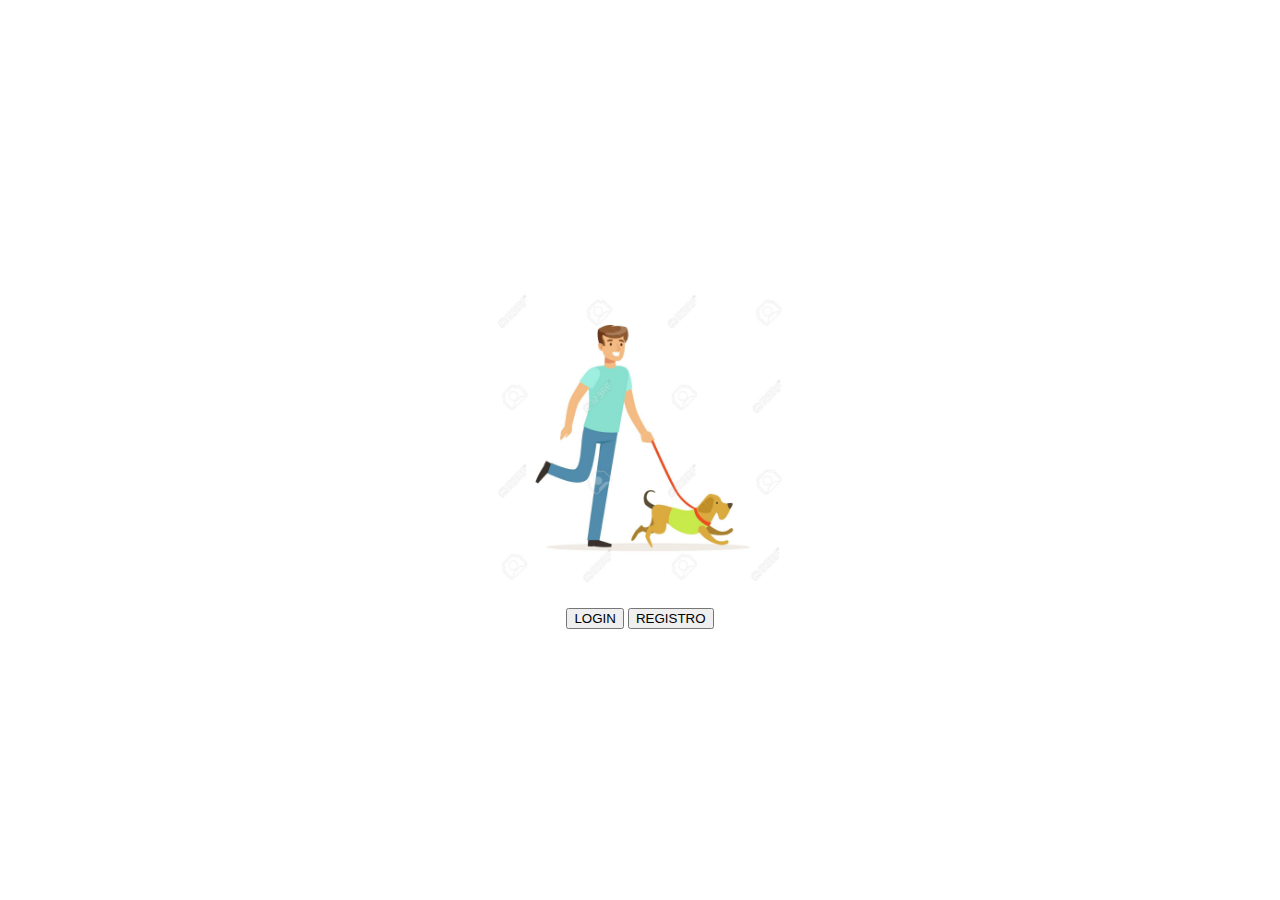
<file: Programacion 1 proyecto/index.html>
<!DOCTYPE html>
<html lang="es">
<head>
    <meta charset="UTF-8">
    <meta name="viewport" content="width=device-width, initial-scale=1.0">
    <link rel="icon" href="img/favicon.png">
    <link rel="stylesheet" href="estilos.css">
    <title>Perrito Feliz</title>
</head>
 
<body>
    <main>
  
    <section id="sectionRegistro" class="secciones">
        <h1>Registro</h1>
            <label>Nombre de Usuario</label><input type="text" id="txtUsuario" placeholder="Nombre"/><br><br>
            <label>Contraseña</label><input type="password" id="txtContrasenia" placeholder="Contraseña"/><br><br>
            <label>Nombre de Perro</label><input type="text" id="txtNombrePerro" placeholder="Nombre del perro"/><br><br>
            <label>Tamaño del Perro</label>
                <select id="tamanioPerro">
                    <option value="">Seleccionar Tamaño</option>
                    <option value="1">Pequeño</option>
                    <option value="2">Mediano</option>
                    <option value="3">Grande</option>
                </select><br><br>
            <input type="button" id="btnRegistrar" value="Registrar" /> <input type="button" value="VOLVER" class="volverPrincipio"><br><br><br>
                
                  <div id="divMostrar"></div>
    </section>

    <section id="sectionLogin" class="secciones">
        <h2>Ingresar</h2>
            <label>Nombre de Usuario</label><input type="text" id="txtUsuarioExistente" placeholder="Nombre" value="davmart"/><br><br>
            <label>Contraseña</label><input type="password" id="txtContraseniaExistente" placeholder="Contraseña" value="Pas1234"/><br><br>
            <input type="button" id="btnLogin" value="Ingresar" /> <input type="button" value="VOLVER" class="volverPrincipio"> <br>
            <p id="errorLogin"></p>
    </section>

    <section id="sectionLoginYRegistro" class="secciones">
      <figure>
            <img src="img/paseo.jpg" alt="Perrito Feliz">
      </figure>
            <input type="button" value="LOGIN" id="ingresarLogin"> <input type="button" value="REGISTRO" id="ingresarRegistro">
    </section>

    <div id="cerrarSesion" class="secciones">
      <input type="button" value="Cerrar Sesion" id="btnCerrarSesion">
    </div>

    <section  id="sectionCliente" class="secciones">
        <h2>CLIENTE</h2>
          <p id="pMostrarNombreCliente"></p>

        <div id="contratarPaseador" class="secciones">
          <h3>Contratar paseador</h3>

            <select id="selPaseadores"></select><br><br>
            <div id="tablaPaseador"></div>
        </div>

        <div id="divMostrar"></div>

      <div id="misContrataciones" class="secciones">
        <h3>Mis Contrataciones</h3>

        <div id="tablaMiContratacion"></div>
        <div id="tablaMiContratacion2"></div><br><br>
      
      <input type="button" value="Lista de todos nuestros Paseadores!" id="btnlistaTodosPaseadores"><br><br>
      <div id="tablaTodosLosPaseadores" class="secciones"></div><br>
      </div>

    </section>

    <section class="secciones" id="sectionPaseador">
        <h2>PASEADOR</h2>
          <p id="pMostrarNombrePaseador"></p>

        <div class="secciones" id="sectionMostrarContrataciones">
          <input type="button" value="Mostrar Contrataciones" id="btnGestionContrataciones"><br><br>
          <table id="tblGestionContrataciones" border="1px"></table><br><br>
        </div>

        <div class="secciones" id="sectionListadoDePerroAsignados">
          <input type="button" value="Ver listado de perro asignado" id="btnVerListadoAsignado"><br><br>
          <table id="tblListadoPerroAsignado" border="1px"></table><br><br>
        </div>
    </section>

   </main>

    <script src="js/clases.js"></script>
    <script src="js/sistema.js"></script>
    <script src="js/preCarga.js"></script>
    <script src="js/codigoUI.js"></script>
    
</body>
</html>
</file>
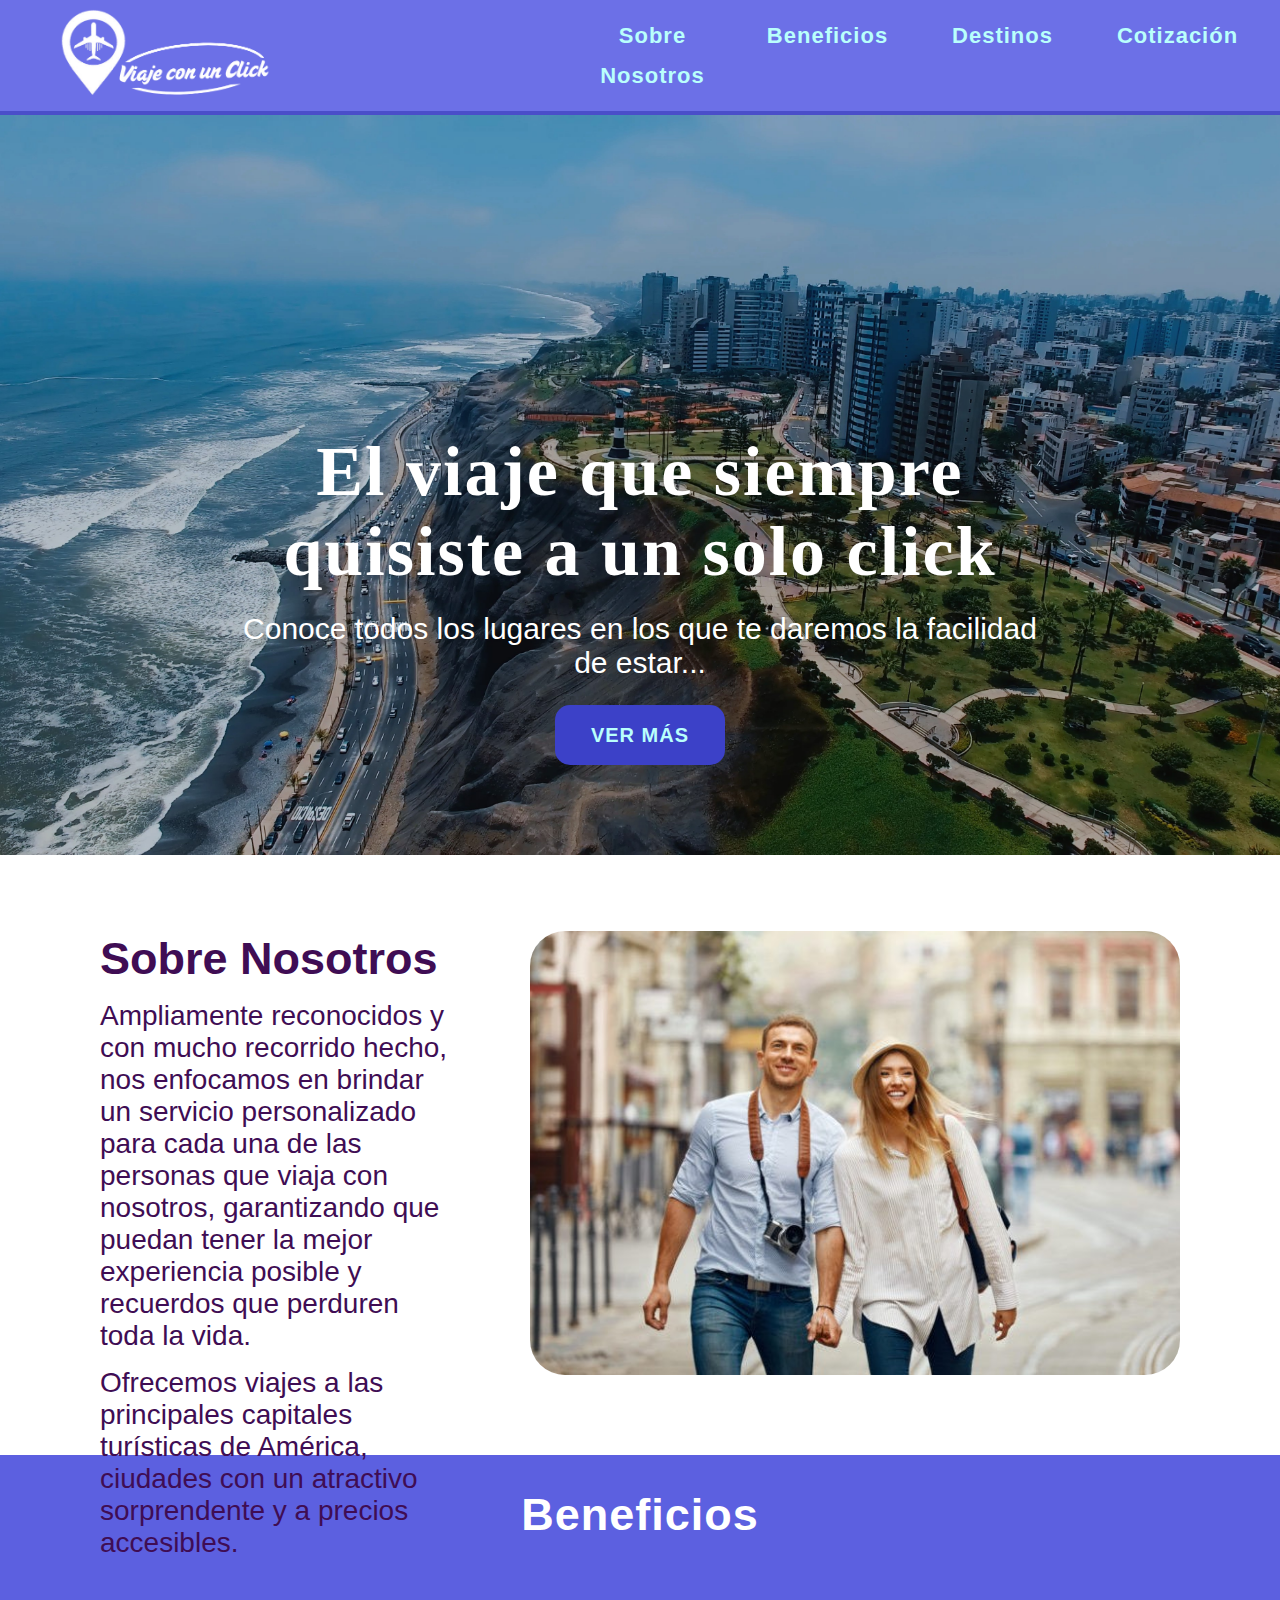
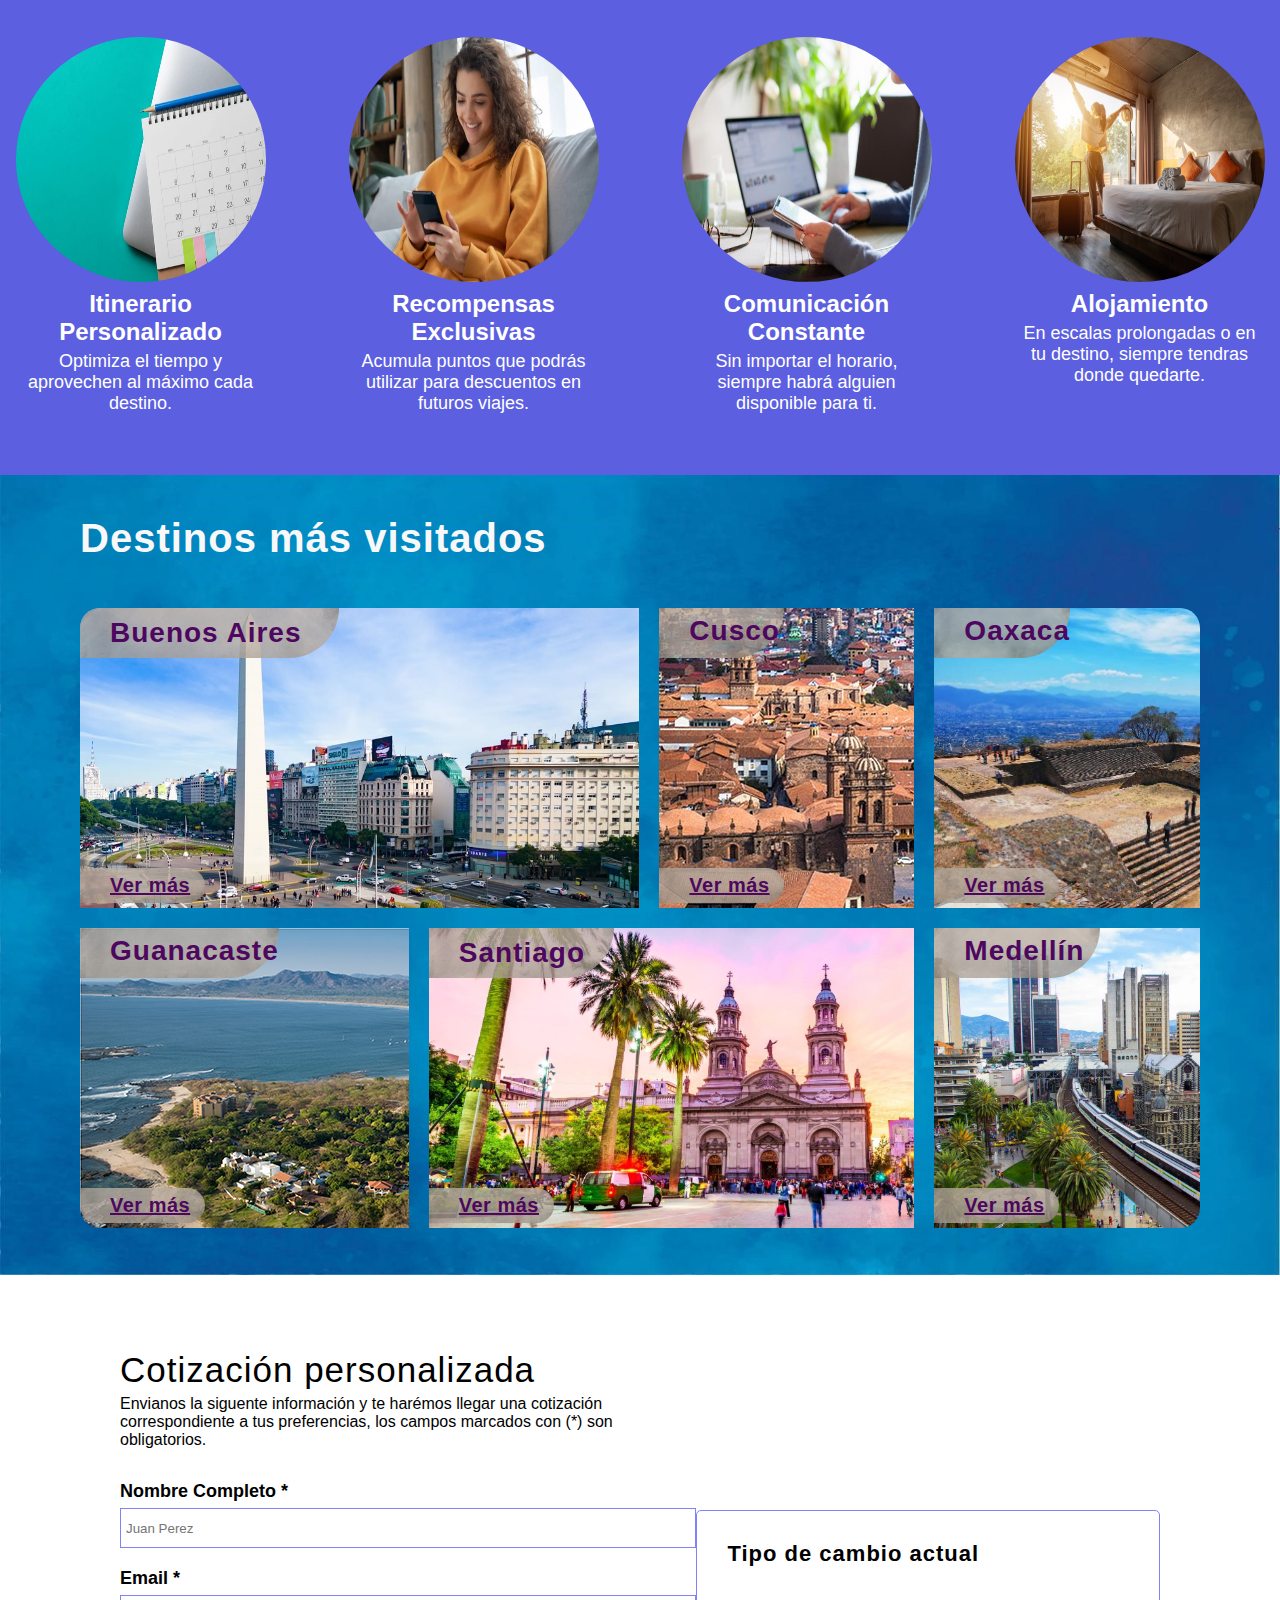
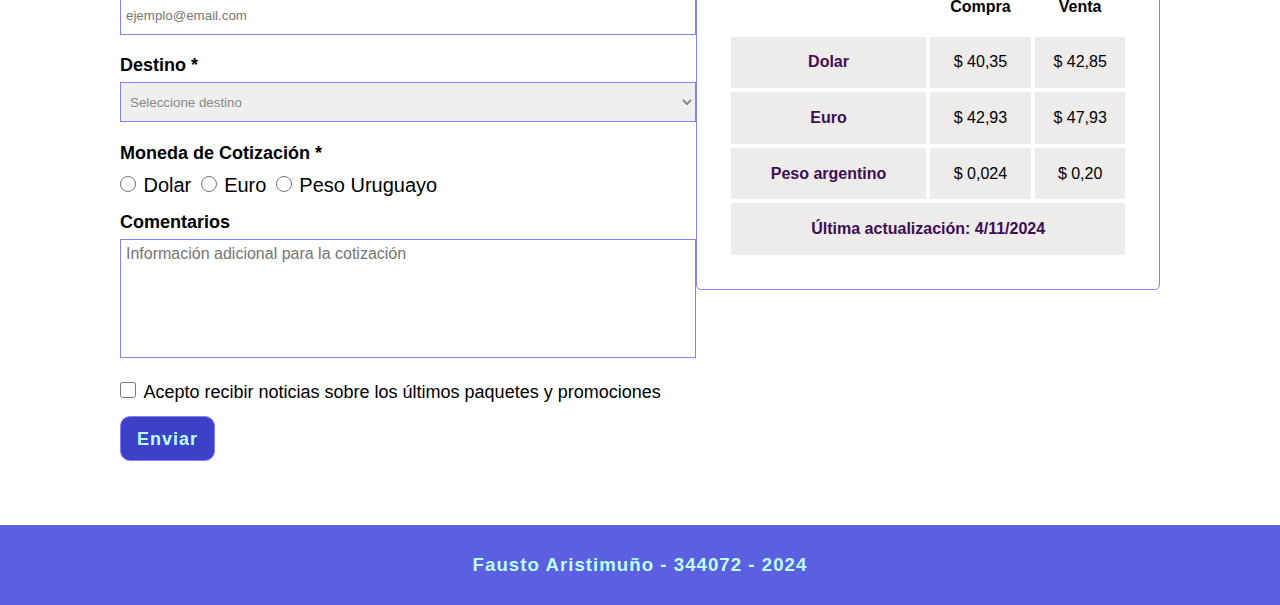
<file: Web-desingV1/index.html>
<!DOCTYPE html>
<html lang="es">
<head>
    <meta charset="UTF-8">
    <meta name="description" content="Facilitamos la busqueda de viajes por toda America y la compra online de pasajes">
    <meta name="keywords" content="viajes, america, destino, ofertas, viaje sencillo">
    <meta name="robots" content="NOINDEX">
    <link rel="stylesheet" href="estilos.css">
    <title>ViajeConUnClick</title>
    <link rel="icon" href="img/pagina/logoFavicon.png">
</head>

<body>

<header>
    <div class="logo"><a href="index.html"><img src="img/pagina/logo.png" alt="logo de Viaje con un click" title="Volver al Inicio"></a></div>
    <nav>   
        <ul>
        <li><a href="#sobreNosotros">Sobre Nosotros</a></li>
        <li><a href="#beneficios">Beneficios</a></li>
        <li><a href="#destinos">Destinos</a></li>
        <li><a href="#cotizacion">Cotización</a></li>
        </ul>   
    </nav>
</header> 

<main>

<section id="principal">
    <div>
        <strong><h1>El viaje que siempre quisiste a un solo click</h1></strong>
            <p>Conoce todos los lugares en los que te daremos la facilidad de estar...</p>
            <a href="">VER MÁS</a>
        </div>
</section>

<section id="sobreNosotros">
<div>
    <h2>Sobre Nosotros</h2>
    <p>Ampliamente reconocidos y con mucho recorrido hecho, nos enfocamos en brindar un servicio personalizado para cada una de las personas que viaja con nosotros, garantizando que puedan tener la mejor experiencia posible y recuerdos que perduren toda la vida.</p>
    <p>Ofrecemos viajes a las principales capitales turísticas de América, ciudades con un atractivo sorprendente y a precios accesibles.</p>
</div>    

<figure>
    <img src="img/pagina/quienesSomosImg.jpg" alt="Dos turistas contentos">
</figure>
</section>

<section id="beneficios">
    <h2>Beneficios</h2>
    <article>
        <img src="img/pagina/itinerarioPersonalizado.jpg" alt="calendario">
        <h3>Itinerario Personalizado</h3>
        <p>Optimiza el tiempo y aprovechen al máximo cada destino.</p>
    </article>
    <article>
        <img src="img/pagina/recompensa.jpg" alt="cliente contenta">
        <h3>Recompensas Exclusivas</h3>
        <p>Acumula puntos que podrás utilizar para descuentos en futuros viajes.</p>
    </article>
    <article>
        <img src="img/pagina/comunicacion.jpg" alt="persona comunicandose con smartphone">
        <h3>Comunicación Constante</h3>
        <p>Sin importar el horario, siempre habrá alguien disponible para ti.</p>
    </article>
    <article>
        <img src="img/pagina/alojamiento.jpg" alt="alojamiento y persona contenta de estar ahi">
        <h3>Alojamiento</h3>
        <p>En escalas prolongadas o en tu destino, siempre tendras donde quedarte.</p>
    </article>
</section>

<section id="destinos">
<div><h2>Destinos más visitados</h2></div>
    
    <article class="destino1" alt="imagen de buenos aires">
        <h3>Buenos Aires</h3>
        <a href="">Ver más</a>
    </article>

    <article class="destino2" alt="imagen de cusco">
        <h3>Cusco</h3>
        <a href="">Ver más</a>
    </article>

    <article class="destino3" alt="imagen de oaxaca">
        <h3>Oaxaca</h3>
        <a href="">Ver más</a>
    </article>

    <article class="destino4" alt="imagen de guanacaste">
        <h3>Guanacaste</h3>
        <a href="">Ver más</a>
    </article>

    <article class="destino5" alt="imagen de santiago">
        <h3>Santiago</h3>
        <a href="">Ver más</a>
    </article>

    <article class="destino6" alt="imagen de medellín">
        <h3>Medellín</h3>
        <a href="">Ver más</a>
    </article>
</section>

<section id="cotizacion">

    <form action="procesa.php" method="GET" autocomplete="on">
        <h2>Cotización personalizada</h2>
        <p>Envianos la siguente información y te harémos llegar una cotización correspondiente a tus preferencias, los campos marcados con (*) son obligatorios.</p>

            <label for="nombre">Nombre Completo *</label>
            <input type="text" id="nombre" name="nombre" placeholder="Juan Perez" required>

            <label for="mail">Email *</label>
            <input type="email" id="mail" name="mail" placeholder="ejemplo@email.com" required>  
            
            <label for="destino">Destino *</label>
            <select id="destinoSelect" name="destinoSelect" required>
                <option value>Seleccione destino</option>

                <optgroup label="Norte America">
                    <option value="chicago">Chicago</option>
                    <option value="losAngeles">Los Ángeles</option>
                    <option value="oaxaca">Oaxaca</option>
                    <option value="toronto">Toronto</option>
                </optgroup>

                <optgroup label="Centro America">
                    <option value="granada">Granada</option>
                    <option value="guanacasTe">Guanacaste</option>
                    <option value="managua">Managua</option>
                    <option value="sanJose">San José</option>
                </optgroup>

                <optgroup label="Sudamérica">
                    <option value="buenosAires">Buenos Aires</option>
                    <option value="cusco">Cusco</option>
                    <option value="medellin">Medellín</option>
                    <option value="santiago">Santiago</option>
                </optgroup>
            </select>

            <label for="moneda">Moneda de Cotización *</label>
            <input type="radio" name="moneda" id="dolar" value="dolar">
            <label for="dolar">Dolar</label>
            <input type="radio" name="moneda" id="euro" value="euro">
            <label for="euro">Euro</label>
            <input type="radio" name="moneda" id="pesoUruguayo" value="pesoUruguayo">
            <label for="pesoUruguayo">Peso Uruguayo</label>

           
            <label for="comentarios">Comentarios</label>
            <textarea name="comentarios" id="comentarios" placeholder="Información adicional para la cotización"></textarea>

            <input type="checkbox" name="recibirInfo" id="recibirInfo" value="1">
            <label for="recibirInfo"> Acepto recibir noticias sobre los últimos paquetes y promociones</label>

            <input type="submit" value="Enviar">
    </form>

<div class="tabla">
    <h2>Tipo de cambio actual</h2>
    <table>
        <tr>
            <th></th>
            <th>Compra</th>
            <th>Venta</th>
        </tr>
        <tr>
            <td>Dolar</td>
            <td>$ 40,35</td>
            <td>$ 42,85</td>
        </tr>
        <tr>
            <td>Euro</td>
            <td>$ 42,93</td>
            <td>$ 47,93</td>
        </tr>
        <tr>
            <td>Peso argentino</td>
            <td>$ 0,024</td>
            <td>$ 0,20</td>
        </tr>
        <tr>
            <td colspan="3">Última actualización: 4/11/2024</td>
        </tr>
    </table>
</div>
</section>

</main>

<footer>
    <h3>Fausto Aristimuño - 344072 - 2024</h3>
</footer>

</body>
</html>
</file>
<file: Programacion 1 proyecto/estilos.css>
html, body {
  height: 100%;
  margin: 0;
  padding: 0;
}

body {
  display: flex;
  justify-content: center;
  align-items: center;
}

figure img{
  height: 300px;
  width: 300px;
}

section {
  text-align: center;
}

#misContrataciones, #tablaMiContratacion, #tablaMiContratacion2, #tablaPaseador {
  display: flex;
  justify-content: center;
  align-items: center;
}
</file>
<file: Web-desingV1/estilos.css>
/* ---General--- */

* {
    margin: 0;
    padding: 0;
    box-sizing: border-box;
}

html {
    scroll-behavior: smooth;
}

a {
    color:#7579E7;
}

a:hover {
    color: #5c6ee2
}

a:visited {
    color: #4a4ec9
}

body {
    background-image: url(img/pagina/prefectBlue.jpg); background-size: cover;
    font-family: "Calibri", sans-serif;
}


/* ---Header--- */

header {
    background-color: #6c70e7;
    border-bottom: 8px;
    display: flex;
    justify-content: space-between;
    align-items: center;
    height: 115px;
    border-bottom: 4px solid #4a4ec9 ;
}

nav {
    margin-right: 15px;
}

nav ul {
    width: 700px;
    display: flex;
    list-style-type: none;
}

nav ul li {
    flex: 1;
}

nav ul li a {
    display: block;
    color: #B9FFFC;
    font-size: 22px;
    font-weight: 600;
    letter-spacing: 1px;
    line-height:40px;
    text-decoration: none;
    text-align: center;
    transition: all 0.8s;
}

nav ul li a:hover {
    background-color: #4a4ec9;
    color: rgb(255, 255, 255);
    border-top-left-radius:8px;
    border-bottom-left-radius:8px;
}

nav ul li a:visited {
    color: rgb(255, 255, 255);
}

.logo img{
    margin: 5px;
    margin-left: 60px;
    width: 210px;
    height: 90px;
}


/* ---Secciones--- */

#principal {
    background-image: url(img/pagina/cover.jpg);
    display: flex;
    align-items: flex-end;
    justify-content: center;
    height: 740px;
    background-size: cover;
    background-position: center;
}

#principal div {
    display: block;
    width: 800px;
    text-align: center;
    justify-content: center;
}

#principal div h1{
    color: white;
    font-family:'Times New Roman', Times, serif;
    font-size: 70px;
    font-weight: 900;
    margin-bottom: 20px;
    letter-spacing: 2px;
}

#principal div p{
    color: white;
    font-size: 30px;
    font-weight: 350;
    margin-bottom: 25px;
}

#principal div a{
    display: block;
    background-color: #3c41c8;
    color: #B9FFFC;
    width: 170px;
    height: 60px;
    padding: 15px;
    margin: 0 auto;
    margin-bottom: 90px;
    font-size: 20px;
    font-weight: 550;
    letter-spacing: 1px;
    line-height:30px;
    border-radius: 15px;
    text-decoration: none;
    text-align: center;
    transition: all 0.9s;
}

#principal div a:hover {
    background-color: #6165db;
    color: #B9FFFC;
}

#sobreNosotros {
    background-color: rgb(255, 255, 255);
    display: flex;
    align-items: center;
    justify-content: space-between;
    height: 600px;
    padding: 100px;
}

#sobreNosotros img {
    border-radius: 35px;
    width: 650px;
}

#sobreNosotros div {
    width: 750px;
    height: 445px;
    text-align: center;
    margin-right: 80px;
}

#sobreNosotros div h2{
    color: #3f0d54;
    font-weight: 600;
    font-size: 45px;
    text-align: left;
}

#sobreNosotros div p{
    color: #3f0d54;
    font-size: 28px;
    margin-top: 15px;
    text-align: left;
}

#beneficios {
    background-color: #5c60e0;
    height: 620px;
    display: flex;
    justify-content: center;
    flex-wrap: wrap;
    gap: 53px;
}

#beneficios h2{
    width: 100%;
    height: 80px;
    margin-top: 20px;
    color: rgb(255, 255, 255);
    font-weight: 600;
    font-size: 45px;
    letter-spacing: 1px;
    text-align: center;
    line-height: 80px;
}

#beneficios article{
    color: #3f0d54;
    background-color: none;
    border-top-right-radius: 10px;
    border-top-left-radius: 10px;
    width: 280px;
    height: 390px;
    padding: 15px;
    font-size: 12px;
    text-align: center;
    margin-bottom: 50px;
    transition: all 0.9s;
}

#beneficios article img{
    border-radius: 60%;
    width: 100%;
    height: 245px;
}

#beneficios article h3{
    color: rgb(255, 255, 255);
    margin: 5px 0;
    font-size: 24px;
    font-weight: 800;
}

#beneficios article p{
    color: rgb(255, 255, 255);
    font-size: 18px;
}

#destinos {
    background-image: url(img/pagina/prefectBlue.jpg); background-size: cover;
    padding: 80px;
    height: 800px;
    align-content: center;
    display: grid;
    gap: 20px;
    grid-template-columns: repeat(4, 1fr);
    grid-template-rows: 1fr 1fr;
}

#destinos div {
    height: 30px;
    margin-bottom: 35px;
    grid-column-start: 1;
    grid-column-end: 5;

}

#destinos div h2{
    color: #f8f8f8;
    font-size: 40px;
    line-height: 30px;
    letter-spacing: 1px;
}

#destinos article{
    display: flex;
    width: 100%;
    height: 300px;
}

#destinos article h3{
    width: 100%;
    font-size: 28px;
    font-weight: 700;
}

.destino1 {
    background-image: url(img/lugares/buenosAires.jpg); background-size: cover;
    display: flex;
    border-top-left-radius: 20px;
    flex-direction: column;
    grid-column-start: 1;
    grid-column-end: 3;
    padding-right: 300px;
}

.destino1 h3{
   color: #4e075e;
   letter-spacing: 1px;
   border-top-left-radius: 20px;
   border-bottom-right-radius: 50px;
   width: 20px;
   height: 50px;
   line-height: 50px;
   text-indent: 30px;
   background-image: url(img/pagina/flag.png); background-size: cover;
}

.destino1 a{
    background-image: url(img/pagina/flag.png); background-size: cover;
    letter-spacing: 0.5px;
    border-bottom-right-radius: 20px;
    border-top-right-radius: 20px;
    color: #4e075e;
    align-content: flex-end;
    font-size: 20px;
    font-weight: 700;
    margin-top: 210px;
    width: 125px;
    height: 35px;
    line-height: 35px;
    text-indent: 30px;
 }

.destino2 {
    background-image: url(img/lugares/cusco.jpg); object-fit: cover;
    display: flex;
    flex-direction: column;
    padding-right: 130px;
}

.destino2 h3{
    color: #4e075e;
    letter-spacing: 1px;
    border-bottom-right-radius: 50px;
    width: 20px;
    height: 50px;
    line-height: 45px;
    text-indent: 30px;
    background-image: url(img/pagina/flag.png); background-size: cover;
 }

 .destino2 a{
    background-image: url(img/pagina/flag.png); background-size: cover;
    letter-spacing: 0.5px;
    border-bottom-right-radius: 20px;
    border-top-right-radius: 20px;
    color: #4e075e;
    align-content: flex-end;
    font-size: 20px;
    font-weight: 700;
    margin-top: 210px;
    width: 125px;
    height: 35px;
    line-height: 35px;
    text-indent: 30px;
 }

 .destino3 {
    background-image: url(img/lugares/oaxaca.jpg); background-size:cover;
    display: flex;
    flex-direction: column;
    padding-right: 130px;
    border-top-right-radius: 20px;
}

.destino3 h3{
    color: #4e075e;
    letter-spacing: 1px;
    border-bottom-right-radius: 50px;
    width: 20px;
    height: 50px;
    line-height: 45px;
    text-indent: 30px;
    background-image: url(img/pagina/flag.png); background-size: cover;
 }

 .destino3 a{
    background-image: url(img/pagina/flag.png); background-size: cover;
    letter-spacing: 0.5px;
    border-bottom-right-radius: 20px;
    border-top-right-radius: 20px;
    color: #4e075e;
    align-content: flex-end;
    font-size: 20px;
    font-weight: 700;
    margin-top: 210px;
    width: 125px;
    height: 35px;
    line-height: 35px;
    text-indent: 30px;
 }

 .destino4 {
    background-image: url(img/lugares/guanacaste.jpg); object-fit: cover;
    display: flex;
    flex-direction: column;
    border-bottom-left-radius: 20px;
    padding-right: 130px;
}

.destino4 h3{
    color: #4e075e;
    letter-spacing: 1px;
    border-bottom-right-radius: 50px;
    width: 20px;
    height: 50px;
    line-height: 45px;
    text-indent: 30px;
    background-image: url(img/pagina/flag.png); background-size: cover;
 }

 .destino4 a{
    background-image: url(img/pagina/flag.png); background-size: cover;
    letter-spacing: 0.5px;
    border-bottom-right-radius: 20px;
    border-top-right-radius: 20px;
    border-bottom-left-radius: 20px;
    color: #4e075e;
    align-content: flex-end;
    font-size: 20px;
    font-weight: 700;
    margin-top: 210px;
    width: 125px;
    height: 35px;
    line-height: 35px;
    text-indent: 30px;
 }

.destino5 {
    background-image: url(img/lugares/santiago.jpeg); background-size:cover;
    grid-column-start: 2;
    grid-column-end: 4;
    display: flex;
    flex-direction: column;
    padding-right: 300px;
}

.destino5 h3{
    color: #4e075e;
    letter-spacing: 1px;
    border-bottom-right-radius: 50px;
    width: 20px;
    height: 50px;
    line-height: 50px;
    text-indent: 30px;
    background-image: url(img/pagina/flag.png); background-size: cover;
 }
 
 .destino5 a{
     background-image: url(img/pagina/flag.png); background-size: cover;
     letter-spacing: 0.5px;
     border-bottom-right-radius: 20px;
     border-top-right-radius: 20px;
     color: #4e075e;
     align-content: flex-end;
     font-size: 20px;
     font-weight: 700;
     margin-top: 210px;
     width: 125px;
     height: 35px;
     line-height: 35px;
     text-indent: 30px;
}

  .destino6 {
    background-image: url(img/lugares/medellin.jpg); background-size:cover;
    display: flex;
    flex-direction: column;
    padding-right: 100px;
    border-bottom-right-radius: 20px;
}

.destino6 h3{
    color: #4e075e;
    letter-spacing: 1px;
    border-bottom-right-radius: 50px;
    width: 20px;
    height: 50px;
    line-height: 45px;
    text-indent: 30px;
    background-image: url(img/pagina/flag.png); background-size: cover;
}

 .destino6 a{
    background-image: url(img/pagina/flag.png); background-size: cover;
    letter-spacing: 0.5px;
    border-bottom-right-radius: 20px;
    border-top-right-radius: 20px;
    color: #4e075e;
    align-content: flex-end;
    font-size: 20px;
    font-weight: 700;
    margin-top: 210px;
    width: 125px;
    height: 35px;
    line-height: 35px;
    text-indent: 30px;
}

 #destinos article a:hover{
    color: #3c41c8;
}

#cotizacion {
    background-color: rgb(255, 255, 255);
    height: 850px;
    display: flex;
    justify-content: space-between;
    align-items: center;
}

form {
    width: 600px;
    height: 700px;
    margin-left: 120px;
    margin-top: 10px;
}

form h2{
    color: black;
    width: 100%;
    font-size: 35px;
    font-weight: 548;
    line-height: 30px;
    letter-spacing: 1px;
    margin-bottom: 10px;
}

input {
    background-color: rgb(255, 255, 255);
    margin-bottom: 18px;
    width: 100%;
    height: 40px;
    padding: 5px;
    border: 1px solid rgb(129, 129, 252);
}

input:focus {
    background-color: rgb(238, 235, 235);
    border: 2px solid blue;
    outline: none;
}

form p{

    margin-bottom: 30px;
}

label {
    color: black;
    font-size: 18px;
    font-weight: 580;
    margin-bottom: 4px;
}

label, select {
    display: block;
    width: 100%;
    height: 25px;
    line-height: 25px;
}

#destinoSelect {
    color: #888888;
    border: 1px solid rgb(129, 129, 252);
    display: flex;
    height: 40px; 
    padding: 5px;
    margin-bottom: 19px;
}

#destinoSelect:focus{
    background-color: rgb(238, 235, 235);
    border: 2px solid blue;
    outline: none;
    display: flex;
    height: 40px;
    padding: 5px;
    margin-bottom: 19px;
}

input[type="radio"]{
    width: 16px;
    height: 16px;
    margin-top: 6px;
}

input[type="radio"]{
    width: 16px;
    height: 16px;
    margin-top: 6px;
}

input[type="radio"] + label{
    display: inline;
    font-size: 20px;
    font-weight: 500;
    margin-right: 5px;
    margin-left: 3px;
    line-height: 16px;
}

textarea {
    display: block;
    font-family: "Calibri", sans-serif;
    border: 1px solid rgb(129, 129, 252);
    font-size: 16px;
    width: 100%;
    height: 119px;
    margin-top: 3px;
    margin-bottom: 18px;
    padding: 5px;
    resize: none;
}

textarea:focus {
    background-color: rgb(238, 235, 235);
    border: 2px solid blue;
    outline: none;
}

input[type="checkbox"]{
    width: 16px;
    height: 16px;
    margin-top: 6px;
}

input[type="checkbox"] + label{
    display: inline;
    font-size: 18px;
    font-weight: 500;
    margin-right: 5px;
    margin-left: 3px;
    line-height: 16px;
}

input[type="submit"]{
    display: block;
    cursor: pointer;
    width: 95px;
    height: 45px;
    background-color: #3c41c8;
    color: #B9FFFC;
    padding: 15px;
    font-size: 18px;
    font-weight: 550;
    letter-spacing: 1px;
    line-height:15px;
    text-align: center;
    border-radius: 10px;
    transition: all 0.9s;
}

input[type="submit"]:hover {
    background-color: #6f73dd;
    color: #B9FFFC;
}

.tabla{
    display: flex;
    flex-direction: column;
    justify-content: center;
    align-items: center;
    border: 1px solid rgb(129, 129, 252);
    border-radius: 5px;
    width: 480px;
    height: 380px;
    padding: 30px;
    margin-right: 120px;
}

.tabla h2{
    width: 100%;
    font-size: 22px;
    font-weight: 550;
    letter-spacing: 1px;
    margin-bottom: 10px;
}

table{
    width: 100%;
    height: 300px;
    border-spacing: 4px;
}

tr,th,td {
    text-align: center;
}

td{
    background-color: rgb(238, 235, 235);
}

td:first-child{
    color: #3f0d54;
    font-weight: 600;
}


/* ---Footer--- */

footer{
    display: flex;
    justify-content: center;
    align-items: center;
    height: 80px;
    background-color: #5c60e0;
}

footer h3{
    color: #B9FFFC;
    text-align: center;
    letter-spacing: 1px;
}
</file>
